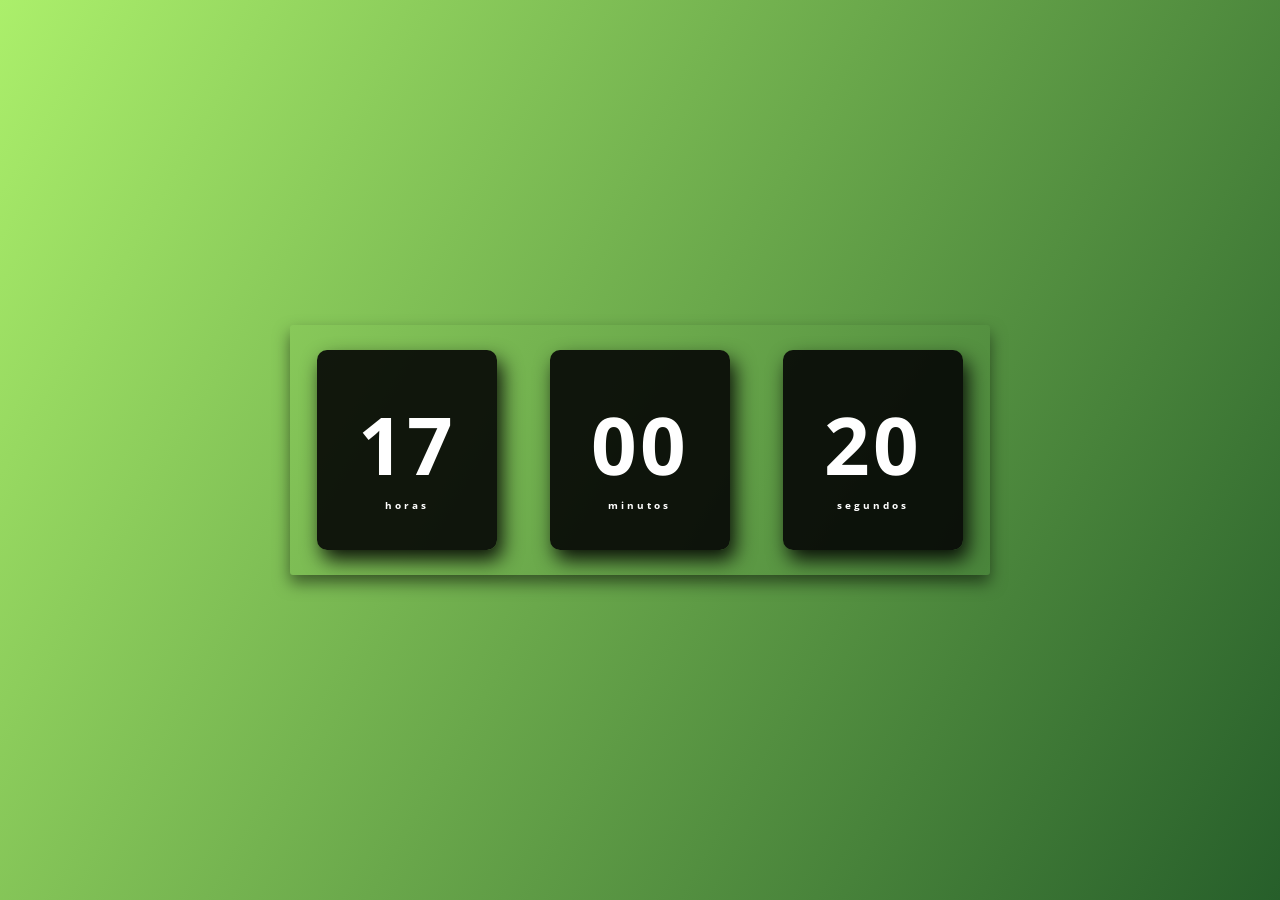
<file: index.html>
<!DOCTYPE html>
<html lang="en">
<head>
    <meta charset="UTF-8">
    <meta name="viewport" content="width=device-width, initial-scale=1.0">
    <link rel="stylesheet" href="assets/css/style.css">
    <title>TIKTAK Digital</title>
</head>
<body>
    <div class="relogio">
        <div>
            <span id="horas">00</span>
            <span class="tempo">horas</span>
       </div>

       <div>
            <span id="minutos">00</span>
            <span class="tempo">minutos</span>
       </div>

       <div>
            <span id="segundos">00</span>
            <span class="tempo">segundos</span>
       </div>
    </div>

    <script src="assets/js/script.js"></script>
</body>
</html>
</file>
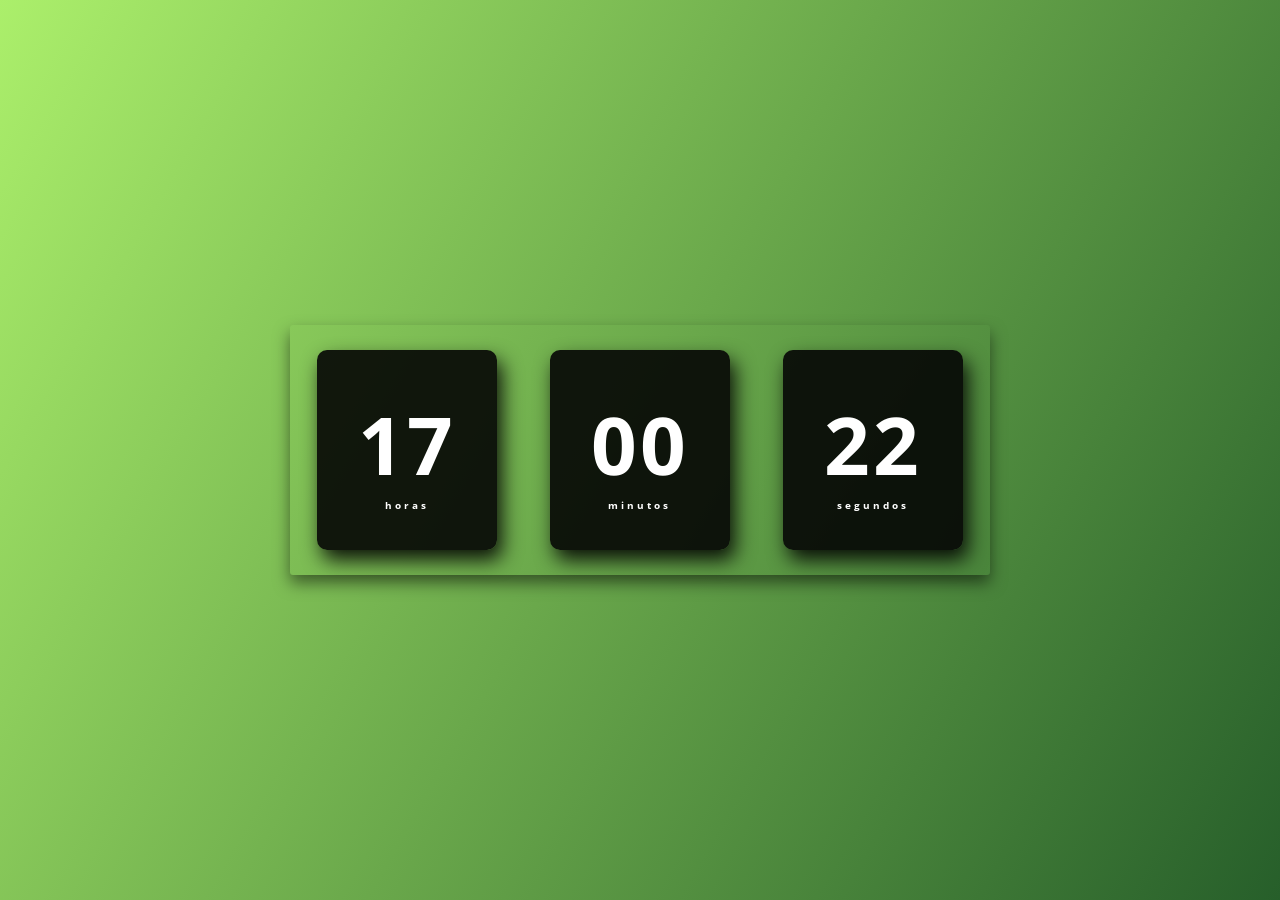
<file: assets/index.html>
<!DOCTYPE html>
<html lang="en">
<head>
    <meta charset="UTF-8">
    <meta name="viewport" content="width=device-width, initial-scale=1.0">
    <link rel="stylesheet" href="css/style.css">
    <title>TIKTAK Digital</title>
</head>
<body>
    <div class="relogio">
        <div>
            <span id="horas">00</span>
            <span class="tempo">horas</span>
       </div>

       <div>
            <span id="minutos">00</span>
            <span class="tempo">minutos</span>
       </div>

       <div>
            <span id="segundos">00</span>
            <span class="tempo">segundos</span>
       </div>
    </div>

    <script src="js/script.js"></script>
</body>
</html>
</file>
<file: assets/css/style.css>
@import url('https://fonts.googleapis.com/css2?family=Open+Sans:ital,wght@0,300..800;1,300..800&display=swap');

* {
    margin: 0;
    padding: 0;
    font-family: 'Open Sans', sans-serif;   
}

body {
    height: 100vh;
    background: linear-gradient(120deg, #9cec50d8, #0c4b10e3);
    display: flex;
    align-items: center;
    justify-content: center;
}

.relogio {
    display: flex;
    align-items: center;
    justify-content: space-around;
    height: 250px;
    width: 700px;
    background: transparent;
    border-radius: 3px;
    box-shadow: 0px 8px 16px rgba(0, 0, 0, .5);
}

.relogio div {
    height: 200px;
    width: 180px;
    display: flex;
    flex-direction: column;
    align-items: center;
    justify-content: center;
    color: #ffffff;
    background: rgba(5, 5, 5, .9);
    box-shadow: 5px 10px 20px rgba(0, 0, 0, .9);
    border-radius: 10px;
    letter-spacing: 3px;
}

.relogio span {
    font-weight: bolder;
    font-size: 80px;
}

.relogio span.tempo {
    font-size: 10px;
}

.column {
    width: 100%;
}

@media (min-width: 600px) {
    .column {
        width: 50%;
    }
}
</file>
